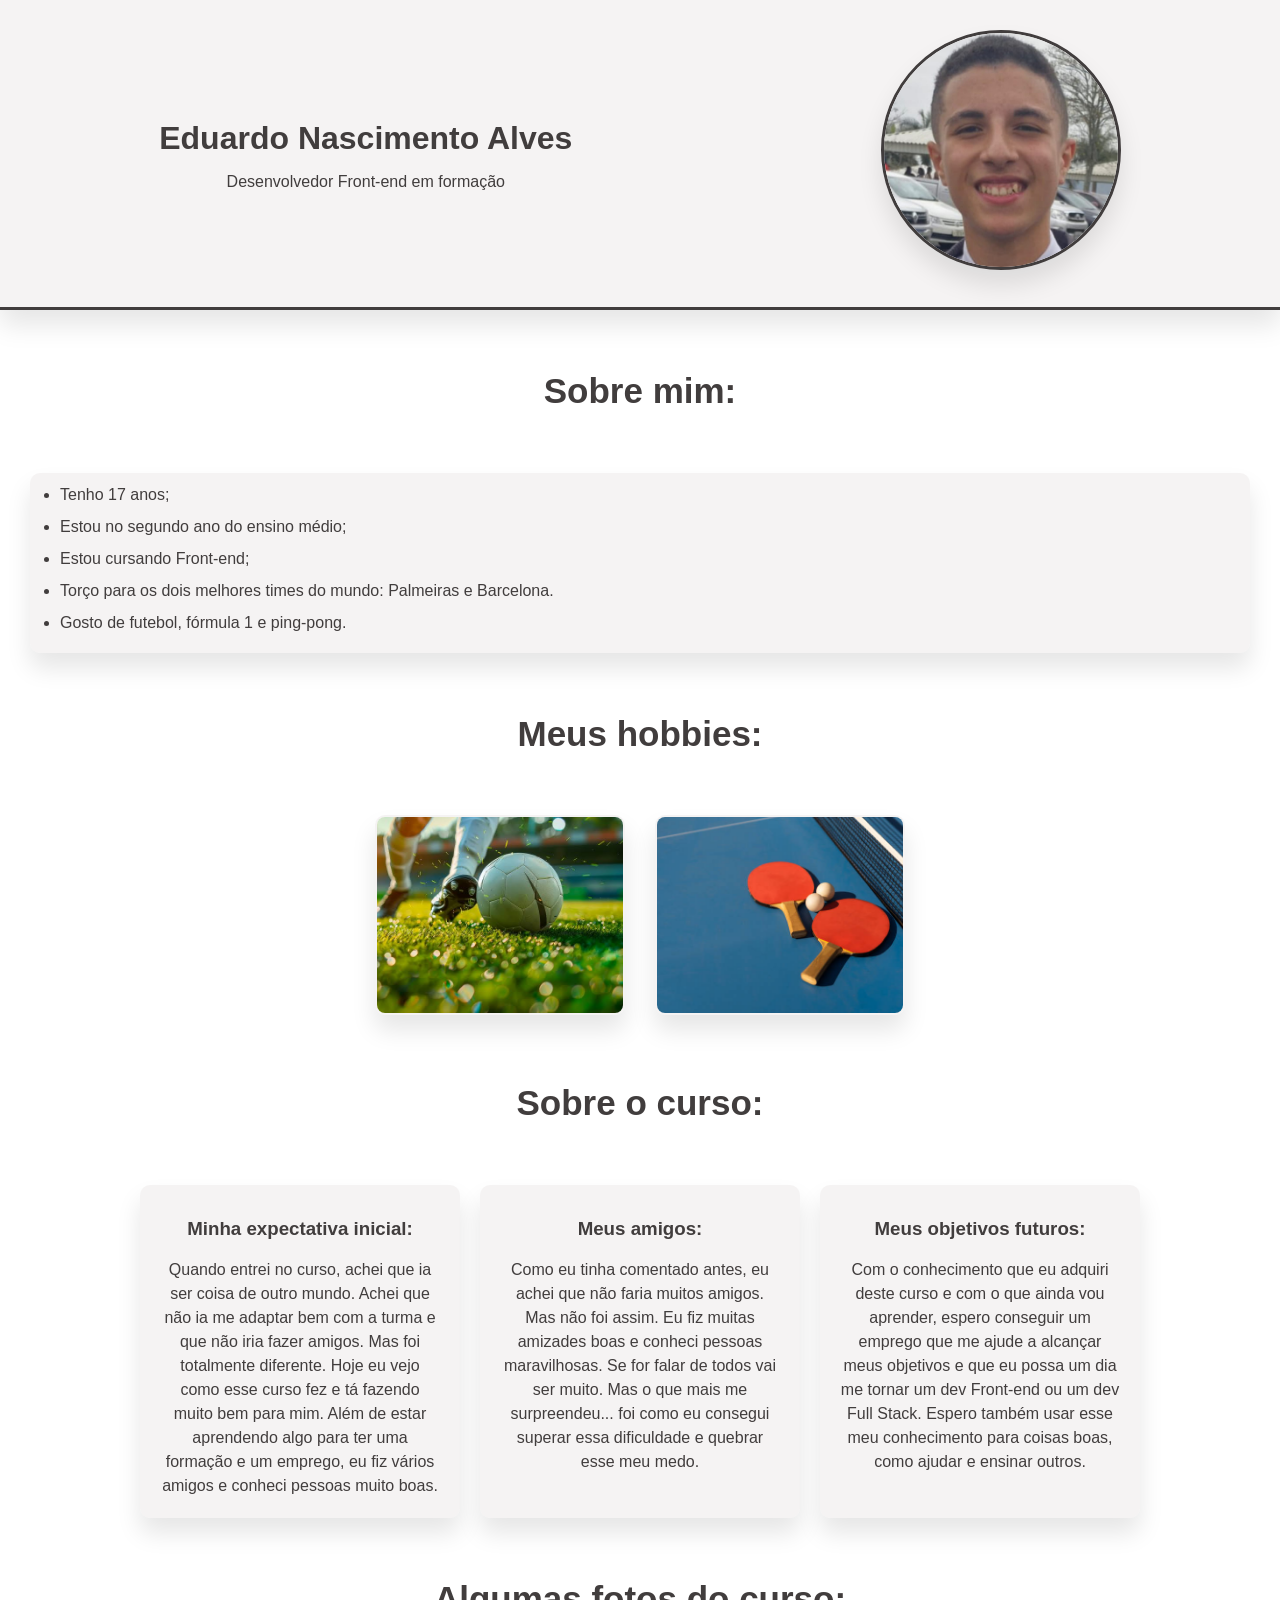
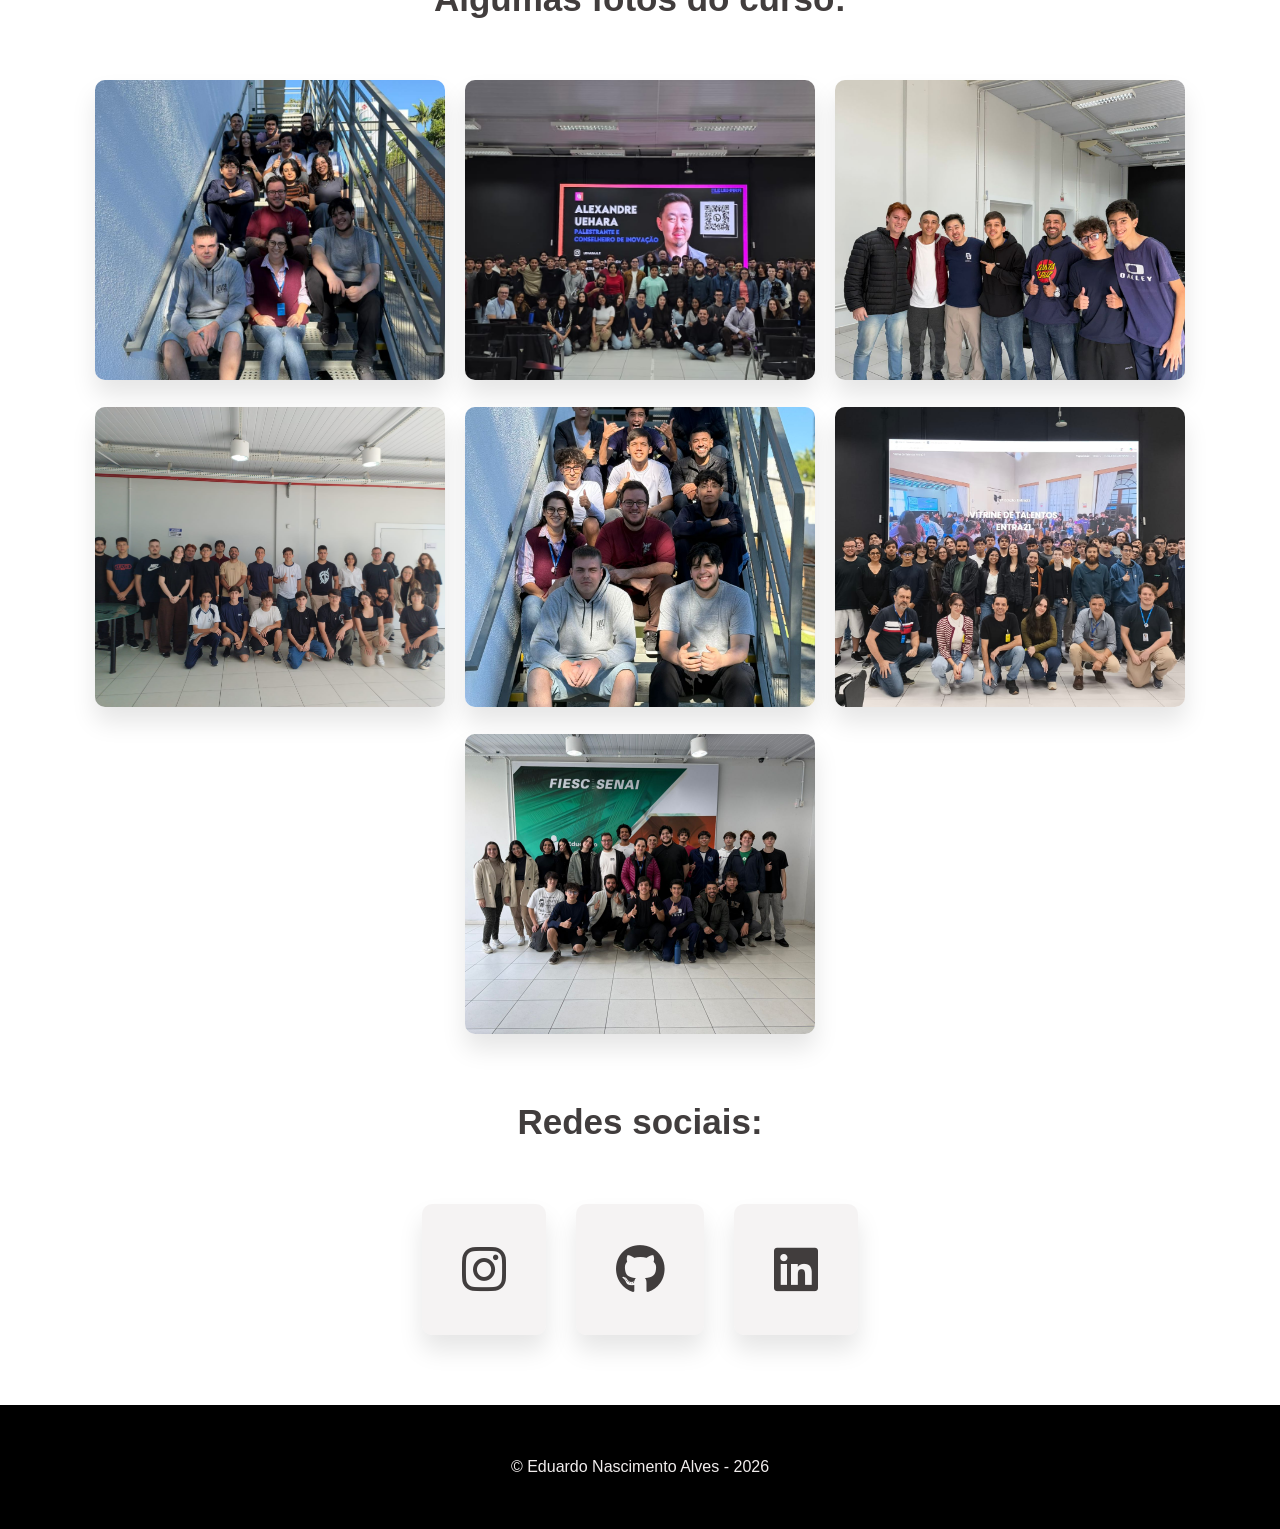
<file: index.html>
<!DOCTYPE html>
<html lang="pt-BR">
<head>
    <meta charset="UTF-8">
    <meta name="viewport" content="width=device-width, initial-scale=1.0">
    <title>Eduardo N. Alves | Portfólio</title>
    <link rel="stylesheet" href="css/eduardo.css">
    <link rel="stylesheet" href="https://cdnjs.cloudflare.com/ajax/libs/font-awesome/6.5.1/css/all.min.css" integrity="sha512-DTOQO9RWCH3ppGqcWaEA1BIZOC6xxalwEsw9c2QQeAIftl+Vegovlnee1c9QX4TctnWMn13TZye+giMm8e2LwA==" crossorigin="anonymous" referrerpolicy="no-referrer"/>
</head>

<body>

    <header>
        <div class="tudo">
            <div class="texto">
                <h1>Eduardo Nascimento Alves</h1>
                <p>Desenvolvedor Front-end em formação</p>
            </div>

            <figure class="imagem-pessoal">
                <img src="imagens/minha-foto.jpeg" alt="Imagem do Eduardo"
                width="180"
                height="180"
                loading="lazy">
            </figure>
        </div>
    </header>

    <main>
        <section class="sobre">
            <h2>Sobre mim:</h2>
            <div class="sobre-mim">
                <ul>
                    <li>Tenho 17 anos;</li>
                    <li>Estou no segundo ano do ensino médio;</li>
                    <li>Estou cursando Front-end;</li>
                    <li>Torço para os dois melhores times do mundo: Palmeiras e Barcelona.</li>
                    <li>Gosto de futebol, fórmula 1 e ping-pong.</li>
                </ul>
            </div>

            <h2>Meus hobbies:</h2>

            <div class="meus-hobbies">
                <figure class="hobbies">
                    <img src="imagens/futebol.jpg" alt="Futebol"
                    height="180"
                    width="180"
                    loading="lazy">
                </figure>

                <figure class="hobbies">
                    <img src="imagens/ping-pong.jpg" alt="Ping-pong"
                    height="180"
                    width="180"
                    loading="lazy">
                </figure>
            </div>
        </section>

        <section class="curso">
            <h2>Sobre o curso:</h2>
            <div class="cards">
                <div class="card">
                    <h3>Minha expectativa inicial:</h3>
                    <p>Quando entrei no curso, achei que ia ser coisa de outro mundo. Achei que não ia me adaptar bem com a turma e que não iria fazer amigos. Mas foi totalmente diferente. Hoje eu vejo como esse curso fez e tá fazendo muito bem para mim. Além de estar aprendendo algo para ter uma formação e um emprego, eu fiz vários amigos e conheci pessoas muito boas.</p>
                </div>

                <div class="card">
                    <h3>Meus amigos:</h3>
                    <p>Como eu tinha comentado antes, eu achei que não faria muitos amigos. Mas não foi assim. Eu fiz muitas amizades boas e conheci pessoas maravilhosas. Se for falar de todos vai ser muito. Mas o que mais me surpreendeu... foi como eu consegui superar essa dificuldade e quebrar esse meu medo.</p>
                </div>

                <div class="card">
                    <h3>Meus objetivos futuros:</h3>
                    <p>Com o conhecimento que eu adquiri deste curso e com o que ainda vou aprender, espero conseguir um emprego que me ajude a alcançar meus objetivos e que eu possa um dia me tornar um dev Front-end ou um dev Full Stack. Espero também usar esse meu conhecimento para coisas boas, como ajudar e ensinar outros.</p>
                </div>
            </div>
        </section>

        <section class="galeria-de-fotos">
            <h2>Algumas fotos do curso:</h2>
            <div class="memorias-curso">
                <figure class="galeria">
                    <img src="imagens/img1.jpeg" alt="Meus amigos do Entra21"
                    width="180"
                    height="180"
                    loading="lazy">
                </figure>

                <figure class="galeria">
                    <img src="imagens/img2.jpeg" alt="Meus amigos do Entra21"
                    width="180"
                    height="180"
                    loading="lazy">
                </figure>

                <figure class="galeria">
                    <img src="imagens/img3.jpeg" alt="Meus amigos do Entra21"
                    width="180"
                    height="180"
                    loading="lazy">
                </figure>

                <figure class="galeria">
                    <img src="imagens/img4.jpeg" alt="Meus amigos do Entra21"
                    width="180"
                    height="180"
                    loading="lazy">
                </figure>

                <figure class="galeria">
                    <img src="imagens/img5.jpeg" alt="Meus amigos do Entra21"
                    width="180"
                    height="180"
                    loading="lazy">
                </figure>

                <figure class="galeria">
                    <img src="imagens/img6.jpeg" alt="Meus amigos do Entra21"
                    width="180"
                    height="180"
                    loading="lazy">
                </figure>

                <figure class="galeria">
                    <img src="imagens/img7.jpeg" alt="Meus amigos do Entra21"
                    width="180"
                    height="180"
                    loading="lazy">
                </figure>
            </div>
        </section>

        <section class="redes-sociais">
            <h2>Redes sociais:</h2>
            <div class="redes">
                <div class="links">
                    <a href="https://www.instagram.com/eduardo_nascimento_alves"
                    rel="noopener"
                    target="_blank"><i class="fa-brands fa-instagram"></i></a>
                </div>
                <div class="links">
                    <a href="https://github.com/eduardoalves10"
                    rel="noopener"
                    target="_blank"><i class="fa-brands fa-github"></i></a>
                </div>
                <div class="links">
                    <a href="https://www.linkedin.com/in/eduardo-nascimento-alves-6066283a9?utm_source=share_via&utm_content=profile&utm_medium=member_android"
                    rel="noopener"
                    target="_blank"><i class="fa-brands fa-linkedin"></i></a>
                </div>
            </div>
        </section>
    </main>

    <footer>
        &copy; Eduardo Nascimento Alves - 2026
    </footer>

</body>
</html>
</file>
<file: css/eduardo.css>
/* reset */

* {
    margin: 0;
    padding: 0;
    box-sizing: border-box;
}

/* variáveis */

:root {
    --cor-principal: rgba(230, 224, 224, 0.4);
    --cor-secundaria: rgb(0, 0, 0);
    --cor-importante: rgba(65, 61, 61);
    --fonte-do-site: arial;
    --sombra: 0 15px 25px rgba(0,0,0,.10);
    --raio: 10px;
}

/* body */

body {
    font-family: var(--fonte-do-site);
    font-size: 16px;
    color: var(--cor-importante);
    display: flex;
    flex-direction: column;
    min-height: 100vh;
    line-height: 1.5;
}

/* main */

main {
    flex: 1;
}

/* header */

header {
    background-color: var(--cor-principal);
    padding: 30px;
    text-align: center;
    box-shadow: var(--sombra);
    border-bottom: 3px solid var(--cor-importante);
}

header h1 {
   margin-bottom: 8px; 
}

.tudo {
    display: flex;
    align-items: center;
    justify-content: space-around;
    gap: 50px;
}

.imagem-pessoal img {
    height: 240px;
    width: 240px;
    border-radius: 100%;
    border: solid 3px var(--cor-importante);
    box-shadow: var(--sombra);
    transition: transform 0.2s ease-in-out;
}

.imagem-pessoal img:hover {
    transform: scale(1.03);
}

/* coisas importantes dentro do site  */

h2 {
    font-size: 35px;
    text-align: center;
    margin: 55px 0;
}

img {
    object-fit: cover;
    max-width: 100%;
    height:auto;
}

/* sobre mim */

.sobre-mim {
    padding: 10px 30px;
    background-color: var(--cor-principal);
    border-radius: var(--raio);
    margin: 0 30px;
    box-shadow: var(--sombra);
}

.sobre-mim ul li {
    margin-bottom: 8px;
}

/* hobbies */

.meus-hobbies {
    display: flex;
    justify-content: center;
    gap: 30px;
    flex-wrap: wrap;
}

.hobbies img {
    height: 200px;
    width: 250px;
    border-radius: var(--raio);
    box-shadow: var(--sombra);
    border: 2px solid var(--cor-principal);
    transition: transform .3s, opacity .3s;
} 

.hobbies img:hover {
    transform: scale(1.03);
    opacity: .90;
}

/* cards */

.cards {
    display: flex;
    justify-content: center;
    gap: 20px;
    flex-wrap: wrap;
    margin: 30px;
}

.card {
    width: 320px;
    background-color: var(--cor-principal);
    border-radius: var(--raio);
    box-shadow: var(--sombra);
    padding: 20px;
    text-align: center;
    transition: transform 0.2s ease-in-out;
}

.card:hover {
    transform: scale(1.03);
}

.card h3 {
    margin: 10px 0 15px 0; 
}

/* galeria */

.memorias-curso {
    display: flex;
    justify-content: center;
    flex-wrap: wrap;
    gap: 20px;
    margin: 30px;
}

.galeria img {
    border-radius: var(--raio);
    box-shadow: var(--sombra);
    height: 300px;
    width: 350px;
    transition: transform .3s, opacity .3s;
}

.galeria:hover img {
    transform: scale(1.03);
    opacity: .90;
}

/* redes sociais */

.redes {
    display: flex;
    justify-content: center;
    gap: 30px;
    flex-wrap: wrap;
    margin: 10px;
}

.links {
    background-color: var(--cor-principal);
    border-radius: var(--raio);
    box-shadow: var(--sombra);
    padding: 40px;
    transition: transform 0.2s ease-in-out;
}

.links:hover {
    transform: scale(1.03);
}

.links a i {
    font-size: 50px;
    color: var(--cor-importante);
}

/* footer */

footer {
    margin: 60px 0 0 0;
    background-color: var(--cor-secundaria);
    padding: 50px;
    color: rgb(241, 237, 237);
    text-align: center;
}

/* responsividade */

@media (max-width:768px){

    .tudo {
        flex-direction:column;
        text-align:center;
        gap:20px;
    }

    .imagem-pessoal img {
        width:170px;
        height:170px;
    }

    h2 {
        font-size:28px;
        margin:35px 0;
    }

    .sobre-mim {
        margin:15px;
        padding:20px;
    }

    .card {
        width:100%;
        max-width:330px;
    }

    .galeria img {
        width:100%;
        height:auto;
    }

    .hobbies img {
        width:100%;
        max-width:300px;
        height:auto;
    }

    .links {
        padding:30px;
    }

    .links a i {
        font-size:40px;
    }

    footer {
        padding:30px;
    }

}
</file>
